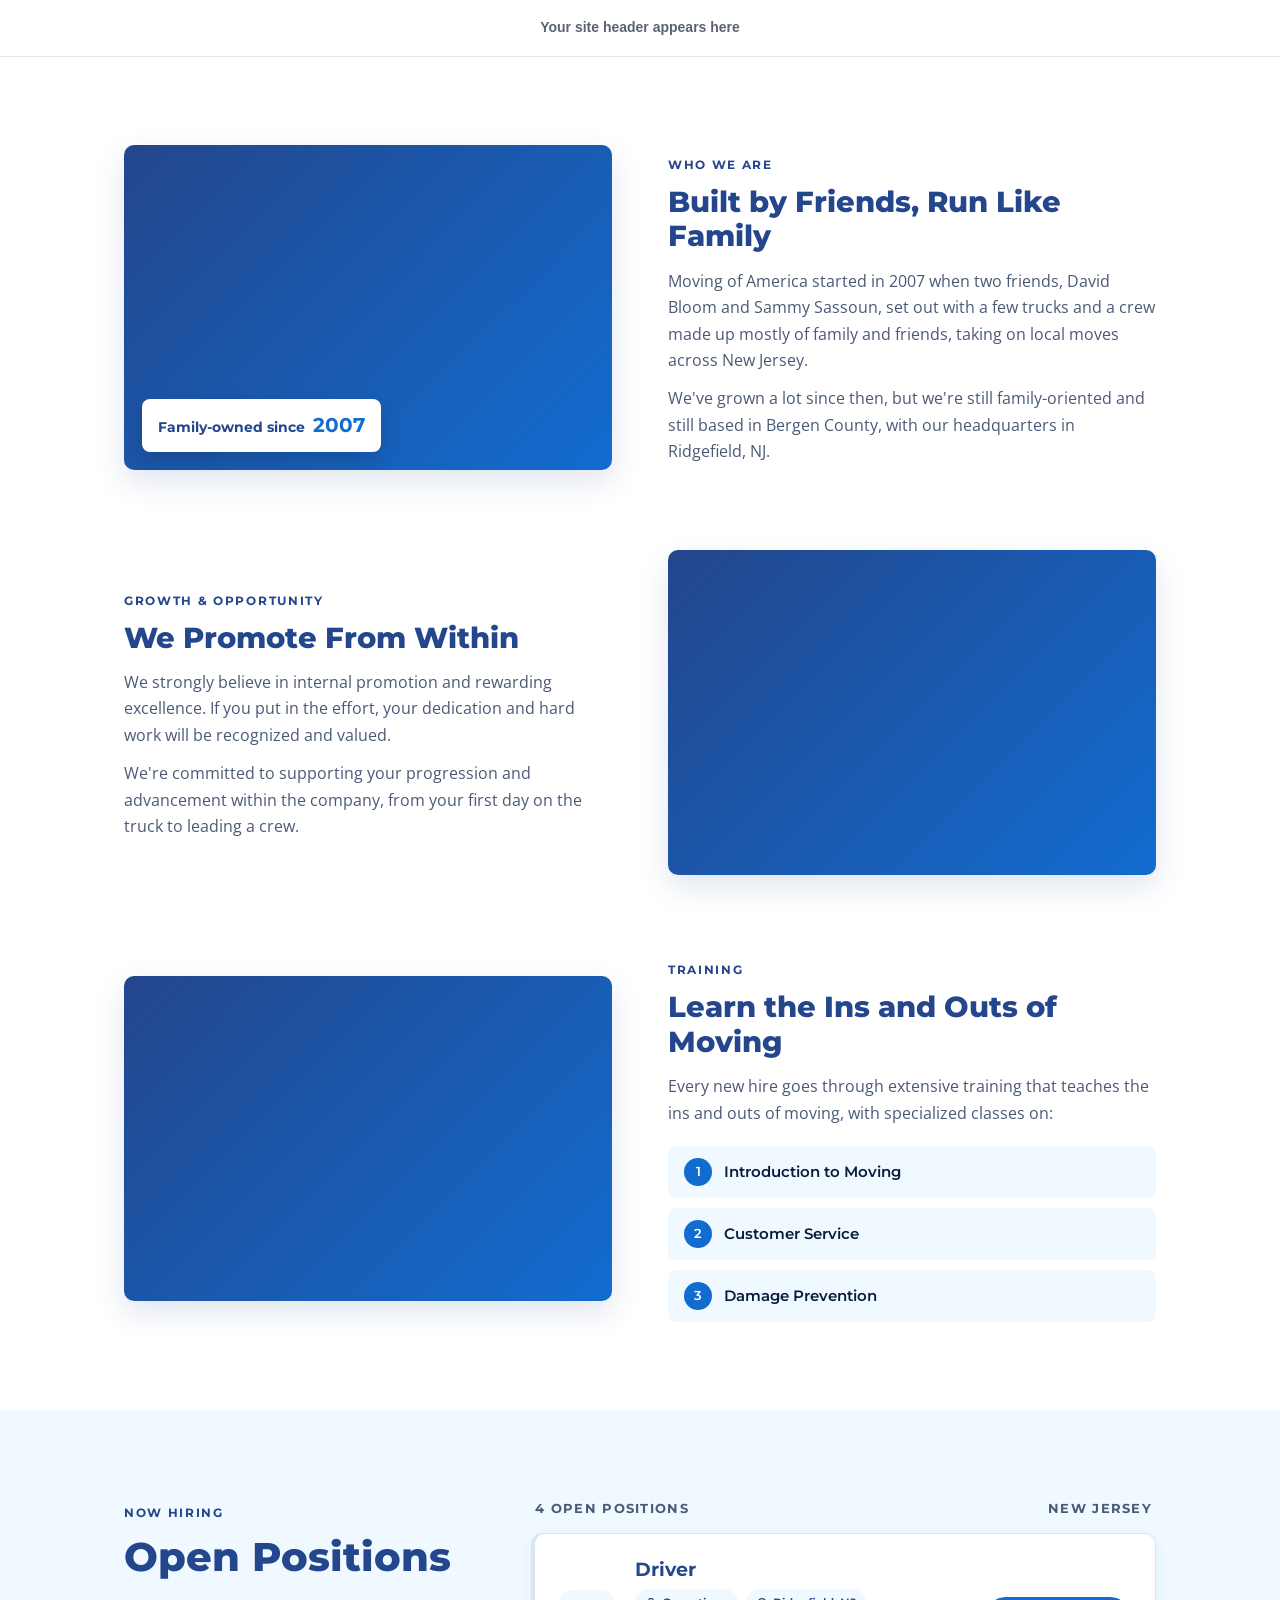
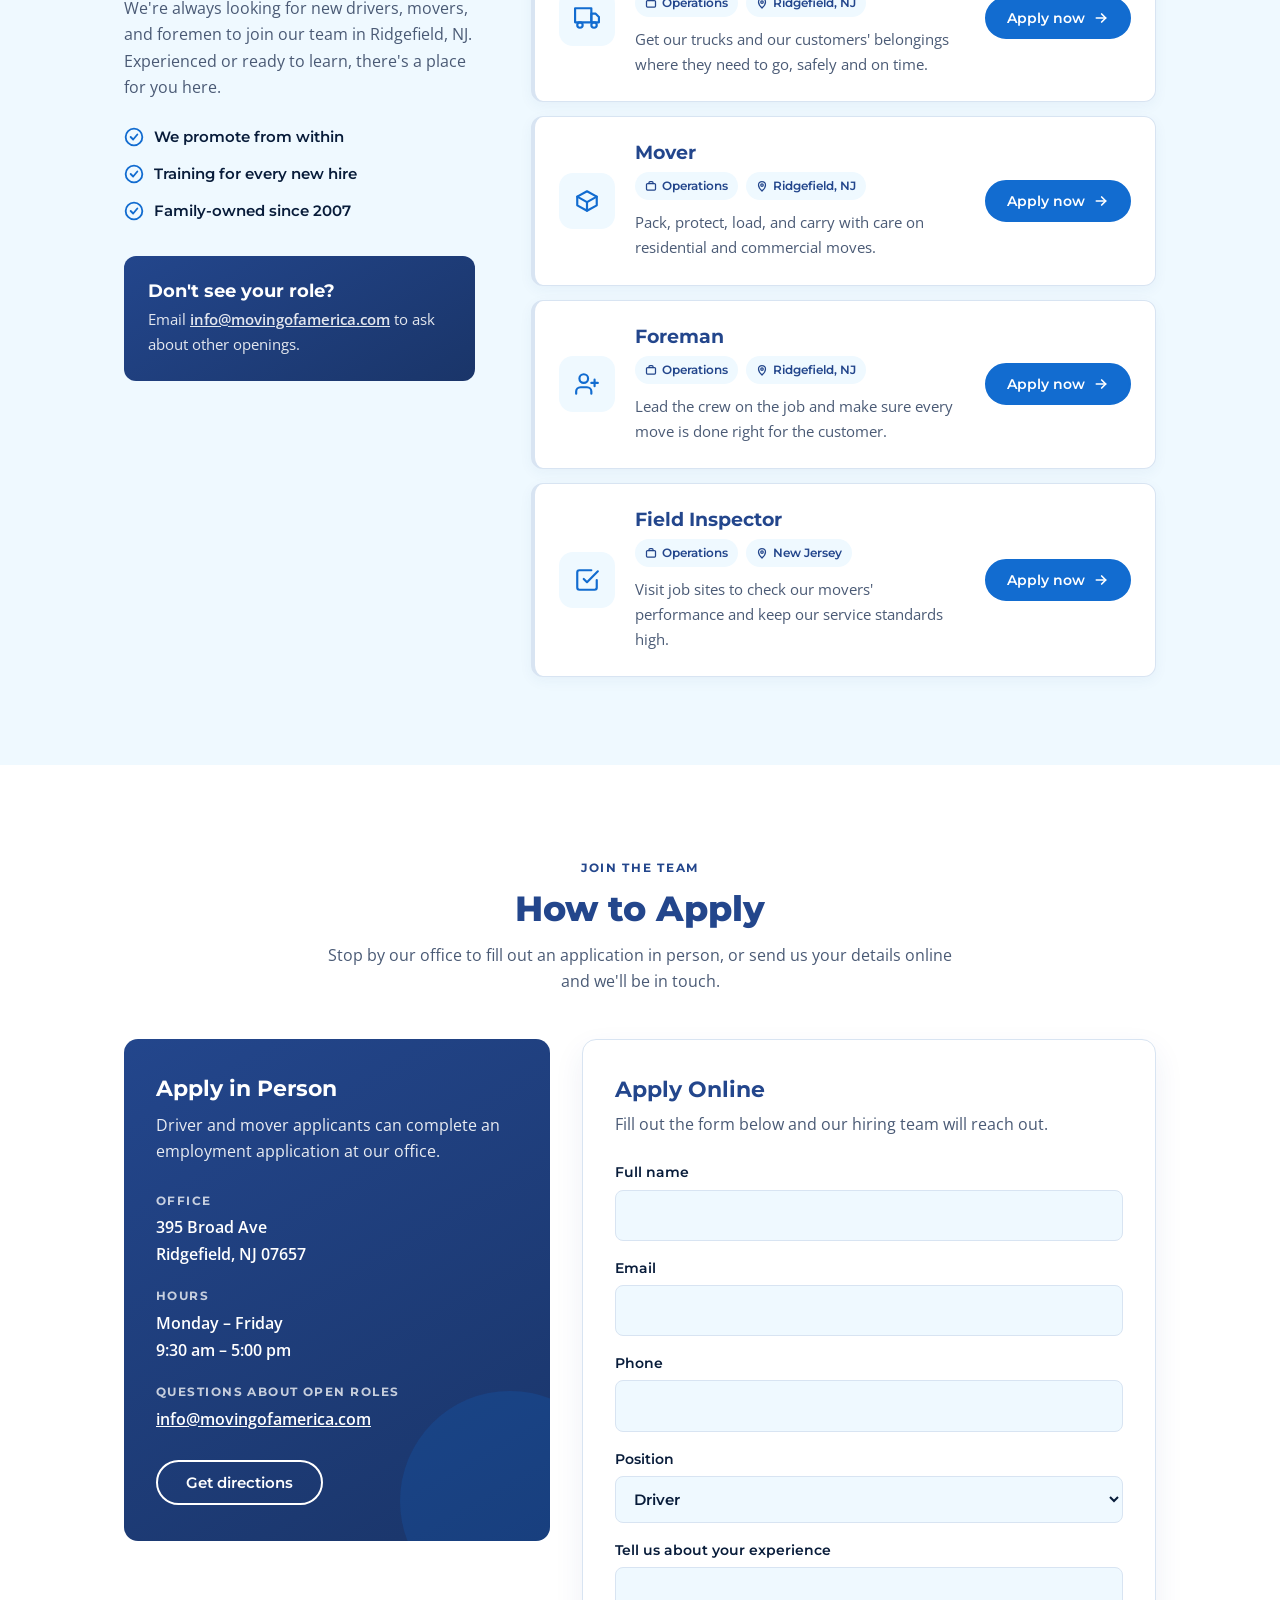
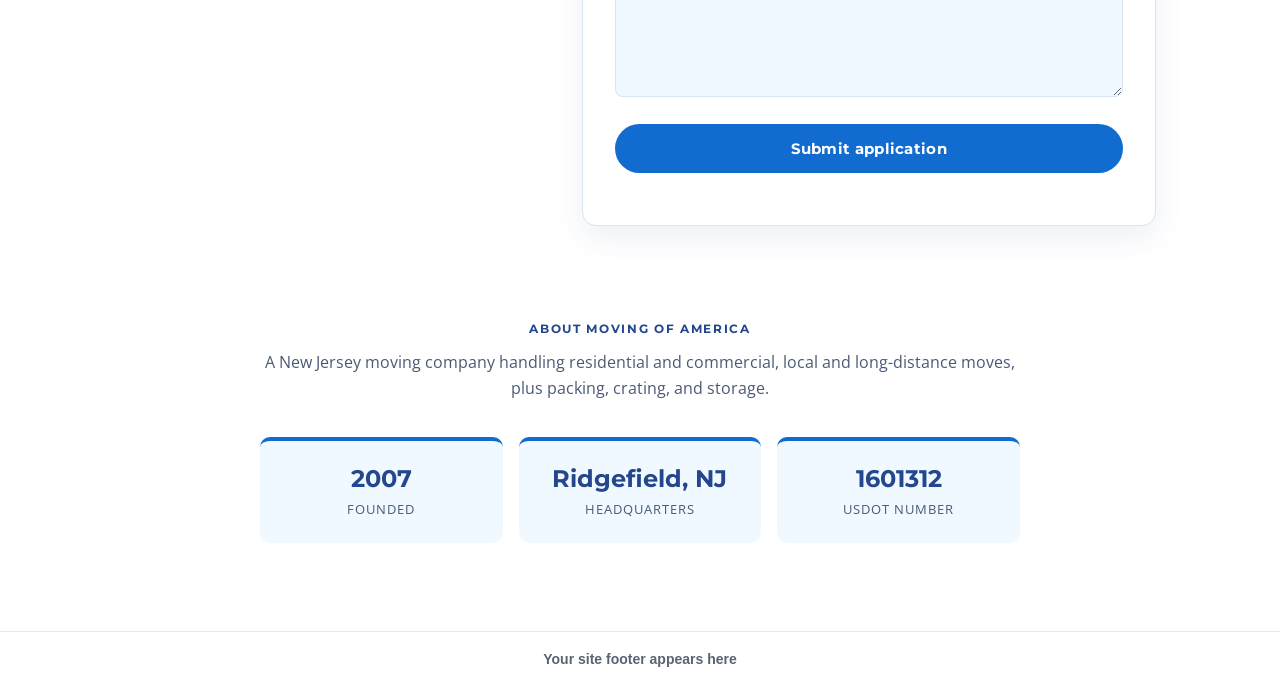
<file: moving-of-america-careers/preview.html>
<!doctype html>
<html lang="en">
<head>
<meta charset="utf-8">
<meta name="viewport" content="width=device-width, initial-scale=1">
<title>Careers | Moving of America (preview)</title>
<style>body{margin:0}.preview-bar{padding:18px 24px;background:#fff;border-bottom:1px solid #e4e7ee;font:600 14px/1.4 Arial,sans-serif;color:#5a6273;text-align:center}</style>
</head>
<body>
<div class="preview-bar">Your site header appears here</div>

<link rel="preconnect" href="https://fonts.googleapis.com">
<link rel="preconnect" href="https://fonts.gstatic.com" crossorigin>
<link href="https://fonts.googleapis.com/css2?family=Montserrat:wght@500;600;700;800&family=Open+Sans:wght@400;600;700&display=swap" rel="stylesheet">

<style>
  .moa-careers {
    /* Brand colors: Elementor Global Colors (falls back to the hex if Elementor isn't loaded) */
    --brand-primary: var(--e-global-color-primary, #23468C);     /* buttons, links, dark panels */
    --brand-primary-dark: #1a3569;
    --brand-secondary: var(--e-global-color-secondary, #126CD0); /* headings, highlights, Apply buttons */
    --brand-secondary-dark: #0d5aae;
    --brand-tint: var(--e-global-color-accent, #EFF9FF);         /* light section backgrounds, icon tiles */
    --heading-color: #23468C;                                     /* section headings and eyebrow labels */

    /* Neutrals */
    --ink: var(--e-global-color-text, #081C3A);
    --ink-muted: #4a5a75;
    --line: #d8e4f2;
    --surface: #ffffff;
    --surface-alt: var(--brand-tint);

    /* Fonts */
    --font-heading: "Montserrat", "Helvetica Neue", Arial, sans-serif;
    --font-body: "Open Sans", "Helvetica Neue", Arial, sans-serif;

    --radius: 10px;
    --wrap: 1080px;

    font-family: var(--font-body);
    font-size: 16px;
    line-height: 1.65;
    color: var(--ink);
    background: var(--surface);
    -webkit-font-smoothing: antialiased;
  }
  .moa-careers *, .moa-careers *::before, .moa-careers *::after { box-sizing: border-box; }
  .moa-careers a { color: var(--brand-primary); }
  .moa-careers h1, .moa-careers h2, .moa-careers h3 { font-family: var(--font-heading); line-height: 1.2; margin: 0; color: inherit; }
  .moa-careers p { margin: 0; }
  .moa-careers .wrap { width: 100%; max-width: var(--wrap); margin: 0 auto; padding: 0 24px; }
  .moa-careers .section { padding: 88px 0; }
  .moa-careers .eyebrow { display: inline-block; font-family: var(--font-heading); font-size: 12px; font-weight: 700; letter-spacing: .14em; text-transform: uppercase; color: var(--heading-color); margin-bottom: 10px; }
  .moa-careers .section-head { text-align: center; max-width: 640px; margin: 0 auto 44px; }
  .moa-careers .section-head h2 { font-size: clamp(1.7rem, 3.4vw, 2.2rem); font-weight: 800; color: var(--heading-color); }
  .moa-careers .section-head p { margin-top: 12px; color: var(--ink-muted); }

  /* Buttons */
  .moa-careers .btn {
    display: inline-flex; align-items: center; justify-content: center; gap: 8px;
    min-width: 160px; padding: 13px 28px; white-space: nowrap;
    font-family: var(--font-heading); font-weight: 600; font-size: 15px; line-height: 1;
    color: #fff; background: var(--brand-primary);
    border: 2px solid var(--brand-primary); border-radius: 999px;
    text-decoration: none; cursor: pointer;
    transition: background .2s, border-color .2s, color .2s, transform .2s;
  }
  .moa-careers .btn:hover { background: var(--brand-primary-dark); border-color: var(--brand-primary-dark); color: #fff; transform: translateY(-1px); }
  .moa-careers .btn--secondary { background: var(--brand-secondary); border-color: var(--brand-secondary); }
  .moa-careers .btn--secondary:hover { background: var(--brand-secondary-dark); border-color: var(--brand-secondary-dark); }
  .moa-careers .btn--ghost { background: transparent; border-color: #fff; }
  .moa-careers .btn--ghost:hover { background: #fff; border-color: #fff; color: var(--brand-primary); }
  .moa-careers a:focus-visible, .moa-careers button:focus-visible, .moa-careers input:focus-visible, .moa-careers textarea:focus-visible, .moa-careers select:focus-visible { outline: 3px solid var(--brand-secondary); outline-offset: 3px; }

  /* Photo slots: placeholder gradient until a real photo is set via --img */
  .moa-careers .photo {
    position: relative; overflow: hidden; border-radius: var(--radius);
    background:
      var(--img, none) center / cover no-repeat,
      linear-gradient(135deg, var(--brand-primary) 0%, var(--brand-secondary) 100%);
    aspect-ratio: 3 / 2;
    box-shadow: 0 12px 30px rgba(35, 70, 140, .14);
  }
  .moa-careers .photo__badge {
    position: absolute; left: 18px; bottom: 18px;
    padding: 10px 16px; border-radius: 8px; background: #fff; color: var(--brand-primary);
    font-family: var(--font-heading); font-weight: 700; font-size: 14px;
    box-shadow: 0 8px 20px rgba(0,0,0,.15);
  }
  .moa-careers .photo__badge strong { color: var(--brand-secondary); font-size: 20px; margin-left: 4px; }

  /* ---------- Feature rows ---------- */
  .moa-careers .feature { display: grid; grid-template-columns: 1fr 1fr; gap: 56px; align-items: center; }
  .moa-careers .feature + .feature { margin-top: 80px; }
  .moa-careers .feature--reverse .feature__media { order: 2; }
  .moa-careers .feature h2 { color: var(--heading-color); font-size: 1.8rem; font-weight: 800; margin-bottom: 14px; }
  .moa-careers .feature p { color: var(--ink-muted); }
  .moa-careers .feature p + p { margin-top: 12px; }
  .moa-careers .classes { list-style: none; margin: 20px 0 0; padding: 0; display: grid; gap: 10px; }
  .moa-careers .classes li { display: flex; align-items: center; gap: 12px; padding: 12px 16px; border-radius: 8px; background: var(--surface-alt); font-family: var(--font-heading); font-weight: 600; font-size: .95rem; }
  .moa-careers .classes span { width: 28px; height: 28px; flex: none; border-radius: 50%; display: grid; place-items: center; background: var(--brand-secondary); color: #fff; font-size: 13px; }

  /* ---------- Positions ---------- */
  .moa-careers .positions { background: var(--surface-alt); }
  .moa-careers .positions__grid { display: grid; grid-template-columns: .9fr 1.6fr; gap: 56px; align-items: start; }
  .moa-careers .positions__intro { position: sticky; top: 110px; }
  .moa-careers .positions__intro h2 { font-size: clamp(1.9rem, 3.6vw, 2.5rem); font-weight: 800; color: var(--heading-color); }
  .moa-careers .positions__intro > p { margin-top: 14px; color: var(--ink-muted); }
  .moa-careers .checklist { list-style: none; margin: 24px 0 0; padding: 0; display: grid; gap: 12px; }
  .moa-careers .checklist li { display: flex; align-items: center; gap: 10px; font-family: var(--font-heading); font-weight: 600; font-size: .95rem; }
  .moa-careers .checklist svg { flex: none; color: var(--brand-secondary); }
  .moa-careers .ask-card { margin-top: 32px; padding: 24px; border-radius: 12px; color: #fff; background: linear-gradient(150deg, var(--brand-primary) 0%, #1a3569 100%); }
  .moa-careers .ask-card h3 { font-size: 1.1rem; font-weight: 700; color: #fff; }
  .moa-careers .ask-card p { margin-top: 6px; font-size: .95rem; opacity: .88; }
  .moa-careers .ask-card a { color: #fff; font-weight: 600; }

  .moa-careers .jobs-board__head { display: flex; justify-content: space-between; gap: 12px; padding: 0 4px 14px; font-family: var(--font-heading); font-size: .8rem; font-weight: 700; letter-spacing: .1em; text-transform: uppercase; color: var(--ink-muted); }
  .moa-careers .job-row {
    display: grid; grid-template-columns: auto 1fr auto; gap: 20px; align-items: center;
    padding: 24px; border-radius: 12px; background: #fff;
    border: 1px solid var(--line); border-left: 4px solid var(--line);
    box-shadow: 0 4px 14px rgba(35, 70, 140, .05);
    transition: border-color .2s, box-shadow .2s;
  }
  .moa-careers .job-row + .job-row { margin-top: 14px; }
  .moa-careers .job-row:hover { border-left-color: var(--brand-secondary); box-shadow: 0 14px 30px rgba(35, 70, 140, .12); }
  .moa-careers .job-row__icon { width: 56px; height: 56px; border-radius: 14px; display: grid; place-items: center; background: var(--brand-tint); color: var(--brand-secondary); }
  .moa-careers .job-row h3 { font-size: 1.2rem; font-weight: 700; color: var(--brand-primary); }
  .moa-careers .job-row__tags { display: flex; flex-wrap: wrap; gap: 8px; margin-top: 8px; }
  .moa-careers .tag { display: inline-flex; align-items: center; gap: 5px; padding: 4px 10px; border-radius: 999px; background: var(--brand-tint); color: var(--brand-primary); font-family: var(--font-heading); font-size: .76rem; font-weight: 600; }
  .moa-careers .job-row p.job-row__desc { margin-top: 10px; font-size: .95rem; color: var(--ink-muted); }
  .moa-careers .job-row__btn { min-width: 0; padding: 11px 20px; font-size: 14px; }

  /* ---------- Apply ---------- */
  .moa-careers .apply-grid { display: grid; grid-template-columns: 1fr 1.35fr; gap: 32px; align-items: start; }
  .moa-careers .visit {
    padding: 36px 32px; border-radius: 14px; color: #fff;
    background: linear-gradient(150deg, var(--brand-primary) 0%, #1a3569 100%);
    position: relative; overflow: hidden;
  }
  .moa-careers .visit::after { content: ""; position: absolute; right: -70px; bottom: -70px; width: 220px; height: 220px; border-radius: 50%; background: var(--brand-secondary); opacity: .2; }
  .moa-careers .visit h3 { font-size: 1.4rem; font-weight: 700; color: #fff; }
  .moa-careers .visit > p { margin-top: 10px; opacity: .9; }
  .moa-careers .visit dl { margin: 26px 0 0; display: grid; gap: 18px; position: relative; z-index: 1; }
  .moa-careers .visit dt { font-family: var(--font-heading); font-size: 12px; font-weight: 700; letter-spacing: .12em; text-transform: uppercase; opacity: .75; }
  .moa-careers .visit dd { margin: 4px 0 0; font-size: 1.02rem; font-weight: 600; }
  .moa-careers .visit a { color: #fff; }
  .moa-careers .visit .btn { margin-top: 28px; position: relative; z-index: 1; }

  .moa-careers .form-card { padding: 36px 32px; border-radius: 14px; background: #fff; border: 1px solid var(--line); box-shadow: 0 12px 30px rgba(35, 70, 140, .08); }
  .moa-careers .form-card h3 { font-size: 1.4rem; font-weight: 700; color: var(--brand-primary); }
  .moa-careers .form-card > p { margin: 8px 0 24px; color: var(--ink-muted); }

  /* Contact Form 7 output, styled to match */
  .moa-careers .wpcf7 p { margin: 0 0 16px; }
  .moa-careers .wpcf7 label { display: block; font-family: var(--font-heading); font-size: .85rem; font-weight: 600; color: var(--ink); }
  .moa-careers .wpcf7 input[type="text"],
  .moa-careers .wpcf7 input[type="email"],
  .moa-careers .wpcf7 input[type="tel"],
  .moa-careers .wpcf7 input[type="url"],
  .moa-careers .wpcf7 input[type="number"],
  .moa-careers .wpcf7 input[type="date"],
  .moa-careers .wpcf7 select,
  .moa-careers .wpcf7 textarea {
    width: 100%; margin-top: 6px; padding: 12px 14px;
    font: inherit; font-size: .95rem; color: var(--ink);
    background: var(--surface-alt); border: 1px solid var(--line); border-radius: 8px;
    transition: border-color .2s, background .2s;
  }
  .moa-careers .wpcf7 textarea { min-height: 130px; resize: vertical; }
  .moa-careers .wpcf7 input:focus, .moa-careers .wpcf7 select:focus, .moa-careers .wpcf7 textarea:focus { border-color: var(--brand-primary); background: #fff; outline: none; }
  .moa-careers .wpcf7 input[type="file"] { margin-top: 6px; font-size: .9rem; }
  .moa-careers .wpcf7 input[type="submit"], .moa-careers .wpcf7 .wpcf7-submit {
    width: 100%; padding: 15px 28px; margin-top: 4px;
    font-family: var(--font-heading); font-weight: 700; font-size: 15px; letter-spacing: .02em;
    color: #fff; background: var(--brand-secondary); border: 0; border-radius: 999px; cursor: pointer;
    transition: background .2s;
  }
  .moa-careers .wpcf7 input[type="submit"]:hover { background: var(--brand-secondary-dark); }
  .moa-careers .wpcf7-not-valid-tip { font-size: .8rem; color: var(--brand-secondary); margin-top: 4px; }
  .moa-careers .wpcf7 form .wpcf7-response-output { margin: 16px 0 0; padding: 12px 14px; border-radius: 8px; font-size: .9rem; }
  .moa-careers .wpcf7-spinner { margin: 10px auto 0; display: block; }

  /* ---------- About strip ---------- */
  .moa-careers .about__inner { max-width: 760px; margin: 0 auto; text-align: center; }
  .moa-careers .about p { color: var(--ink-muted); }
  .moa-careers .stats { display: grid; grid-template-columns: repeat(3, 1fr); gap: 16px; margin-top: 36px; }
  .moa-careers .stat { padding: 22px 16px; text-align: center; background: var(--surface-alt); border-radius: var(--radius); border-top: 4px solid var(--brand-secondary); }
  .moa-careers .stat strong { display: block; font-family: var(--font-heading); font-size: 1.5rem; color: var(--brand-primary); line-height: 1.3; }
  .moa-careers .stat span { font-size: .8rem; color: var(--ink-muted); text-transform: uppercase; letter-spacing: .08em; }

  /* ---------- Reveal on scroll ---------- */
  .moa-careers .reveal { opacity: 0; transform: translateY(24px); transition: opacity .7s ease, transform .7s ease; }
  .moa-careers .reveal.is-visible { opacity: 1; transform: none; }
  .no-js .moa-careers .reveal { opacity: 1; transform: none; }
  @media (prefers-reduced-motion: reduce) {
    .moa-careers .reveal { opacity: 1; transform: none; transition: none; }
  }

  /* ---------- Responsive ---------- */
  @media (max-width: 960px) {
    .moa-careers .positions__grid { grid-template-columns: 1fr; gap: 40px; }
    .moa-careers .positions__intro { position: static; }
    .moa-careers .apply-grid { grid-template-columns: 1fr; }
  }
  @media (max-width: 820px) {
    .moa-careers .feature { grid-template-columns: 1fr; gap: 28px; }
    .moa-careers .feature--reverse .feature__media { order: 0; }
    .moa-careers .section { padding: 64px 0; }
  }
  @media (max-width: 560px) {
    .moa-careers .wrap { padding: 0 16px; }
    .moa-careers .stats { grid-template-columns: 1fr; }
    .moa-careers .job-row { grid-template-columns: auto 1fr; gap: 16px; padding: 20px; }
    .moa-careers .job-row__icon { width: 48px; height: 48px; align-self: start; }
    .moa-careers .job-row__btn { grid-column: 1 / -1; width: 100%; }
    .moa-careers .visit, .moa-careers .form-card { padding: 28px 20px; }
  }
</style>

<main class="moa-careers" id="careers">

  <!-- ===== Feature rows ===== -->
  <section class="section" id="who">
    <div class="wrap">
      <div class="feature reveal">
        <div class="feature__media">
          <div class="photo" role="img" aria-label="Moving of America on a long-distance move" style="--img: url('https://movingofamerica.com/wp-content/uploads/2026/09/NJ-to-Michigan-Moving-company-scaled.jpg');">
            <span class="photo__badge">Family-owned since <strong>2007</strong></span>
          </div>
        </div>
        <div>
          <span class="eyebrow">Who we are</span>
          <h2>Built by Friends, Run Like Family</h2>
          <p>Moving of America started in 2007 when two friends, David Bloom and Sammy Sassoun, set out with a few trucks and a crew made up mostly of family and friends, taking on local moves across New Jersey.</p>
          <p>We've grown a lot since then, but we're still family-oriented and still based in Bergen County, with our headquarters in Ridgefield, NJ.</p>
        </div>
      </div>

      <div class="feature feature--reverse reveal">
        <div class="feature__media"><div class="photo" role="img" aria-label="Graduates celebrating" style="--img: url('https://movingofamerica.com/wp-content/uploads/2024/10/Students-Graduation-2000-X-1300.jpg');"></div></div>
        <div>
          <span class="eyebrow">Growth &amp; opportunity</span>
          <h2>We Promote From Within</h2>
          <p>We strongly believe in internal promotion and rewarding excellence. If you put in the effort, your dedication and hard work will be recognized and valued.</p>
          <p>We're committed to supporting your progression and advancement within the company, from your first day on the truck to leading a crew.</p>
        </div>
      </div>

      <div class="feature reveal">
        <div class="feature__media"><div class="photo" role="img" aria-label="Preparing a moving budget" style="--img: url('https://movingofamerica.com/wp-content/uploads/2026/09/preparing-a-moving-budget.jpg');"></div></div>
        <div>
          <span class="eyebrow">Training</span>
          <h2>Learn the Ins and Outs of Moving</h2>
          <p>Every new hire goes through extensive training that teaches the ins and outs of moving, with specialized classes on:</p>
          <ul class="classes">
            <li><span>1</span>Introduction to Moving</li>
            <li><span>2</span>Customer Service</li>
            <li><span>3</span>Damage Prevention</li>
          </ul>
        </div>
      </div>
    </div>
  </section>

  <!-- ===== Positions ===== -->
  <section class="section positions" id="positions">
    <div class="wrap positions__grid">
      <div class="positions__intro reveal">
        <span class="eyebrow">Now hiring</span>
        <h2>Open Positions</h2>
        <p>We're always looking for new drivers, movers, and foremen to join our team in Ridgefield, NJ. Experienced or ready to learn, there's a place for you here.</p>
        <ul class="checklist">
          <li><svg width="20" height="20" viewBox="0 0 24 24" fill="none" stroke="currentColor" stroke-width="2.2" stroke-linecap="round" stroke-linejoin="round" aria-hidden="true"><circle cx="12" cy="12" r="10"/><path d="m8 12 3 3 5-6"/></svg>We promote from within</li>
          <li><svg width="20" height="20" viewBox="0 0 24 24" fill="none" stroke="currentColor" stroke-width="2.2" stroke-linecap="round" stroke-linejoin="round" aria-hidden="true"><circle cx="12" cy="12" r="10"/><path d="m8 12 3 3 5-6"/></svg>Training for every new hire</li>
          <li><svg width="20" height="20" viewBox="0 0 24 24" fill="none" stroke="currentColor" stroke-width="2.2" stroke-linecap="round" stroke-linejoin="round" aria-hidden="true"><circle cx="12" cy="12" r="10"/><path d="m8 12 3 3 5-6"/></svg>Family-owned since 2007</li>
        </ul>
        <div class="ask-card">
          <h3>Don't see your role?</h3>
          <p>Email <a href="mailto:info@movingofamerica.com">info@movingofamerica.com</a> to ask about other openings.</p>
        </div>
      </div>

      <div class="jobs-board">
        <div class="jobs-board__head"><span>4 open positions</span><span>New Jersey</span></div>
        <article class="job-row reveal">
          <div class="job-row__icon" aria-hidden="true"><svg width="26" height="26" viewBox="0 0 24 24" fill="none" stroke="currentColor" stroke-width="2" stroke-linecap="round" stroke-linejoin="round"><path d="M1 3h15v13H1z"/><path d="M16 8h4l3 3v5h-7z"/><circle cx="5.5" cy="18.5" r="2.5"/><circle cx="18.5" cy="18.5" r="2.5"/></svg></div>
          <div>
            <h3>Driver</h3>
            <div class="job-row__tags"><span class="tag"><svg width="12" height="12" viewBox="0 0 24 24" fill="none" stroke="currentColor" stroke-width="2.5" stroke-linecap="round" stroke-linejoin="round" aria-hidden="true"><rect x="3" y="7" width="18" height="13" rx="2"/><path d="M8 7V5a2 2 0 0 1 2-2h4a2 2 0 0 1 2 2v2"/></svg>Operations</span><span class="tag"><svg width="12" height="12" viewBox="0 0 24 24" fill="none" stroke="currentColor" stroke-width="2.5" stroke-linecap="round" stroke-linejoin="round" aria-hidden="true"><path d="M12 22s7-6.2 7-12a7 7 0 0 0-14 0c0 5.8 7 12 7 12z"/><circle cx="12" cy="10" r="2.5"/></svg>Ridgefield, NJ</span></div>
            <p class="job-row__desc">Get our trucks and our customers' belongings where they need to go, safely and on time.</p>
          </div>
          <a class="btn btn--secondary job-row__btn" href="#apply">Apply now <svg width="16" height="16" viewBox="0 0 24 24" fill="none" stroke="currentColor" stroke-width="2.5" stroke-linecap="round" stroke-linejoin="round" aria-hidden="true"><path d="M5 12h14"/><path d="m13 6 6 6-6 6"/></svg></a>
        </article>
        <article class="job-row reveal">
          <div class="job-row__icon" aria-hidden="true"><svg width="26" height="26" viewBox="0 0 24 24" fill="none" stroke="currentColor" stroke-width="2" stroke-linecap="round" stroke-linejoin="round"><path d="M21 8 12 3 3 8v8l9 5 9-5z"/><path d="m3 8 9 5 9-5"/><path d="M12 13v8"/></svg></div>
          <div>
            <h3>Mover</h3>
            <div class="job-row__tags"><span class="tag"><svg width="12" height="12" viewBox="0 0 24 24" fill="none" stroke="currentColor" stroke-width="2.5" stroke-linecap="round" stroke-linejoin="round" aria-hidden="true"><rect x="3" y="7" width="18" height="13" rx="2"/><path d="M8 7V5a2 2 0 0 1 2-2h4a2 2 0 0 1 2 2v2"/></svg>Operations</span><span class="tag"><svg width="12" height="12" viewBox="0 0 24 24" fill="none" stroke="currentColor" stroke-width="2.5" stroke-linecap="round" stroke-linejoin="round" aria-hidden="true"><path d="M12 22s7-6.2 7-12a7 7 0 0 0-14 0c0 5.8 7 12 7 12z"/><circle cx="12" cy="10" r="2.5"/></svg>Ridgefield, NJ</span></div>
            <p class="job-row__desc">Pack, protect, load, and carry with care on residential and commercial moves.</p>
          </div>
          <a class="btn btn--secondary job-row__btn" href="#apply">Apply now <svg width="16" height="16" viewBox="0 0 24 24" fill="none" stroke="currentColor" stroke-width="2.5" stroke-linecap="round" stroke-linejoin="round" aria-hidden="true"><path d="M5 12h14"/><path d="m13 6 6 6-6 6"/></svg></a>
        </article>
        <article class="job-row reveal">
          <div class="job-row__icon" aria-hidden="true"><svg width="26" height="26" viewBox="0 0 24 24" fill="none" stroke="currentColor" stroke-width="2" stroke-linecap="round" stroke-linejoin="round"><circle cx="9" cy="7" r="4"/><path d="M2 21v-2a4 4 0 0 1 4-4h6a4 4 0 0 1 4 4v2"/><path d="M19 8v6M22 11h-6"/></svg></div>
          <div>
            <h3>Foreman</h3>
            <div class="job-row__tags"><span class="tag"><svg width="12" height="12" viewBox="0 0 24 24" fill="none" stroke="currentColor" stroke-width="2.5" stroke-linecap="round" stroke-linejoin="round" aria-hidden="true"><rect x="3" y="7" width="18" height="13" rx="2"/><path d="M8 7V5a2 2 0 0 1 2-2h4a2 2 0 0 1 2 2v2"/></svg>Operations</span><span class="tag"><svg width="12" height="12" viewBox="0 0 24 24" fill="none" stroke="currentColor" stroke-width="2.5" stroke-linecap="round" stroke-linejoin="round" aria-hidden="true"><path d="M12 22s7-6.2 7-12a7 7 0 0 0-14 0c0 5.8 7 12 7 12z"/><circle cx="12" cy="10" r="2.5"/></svg>Ridgefield, NJ</span></div>
            <p class="job-row__desc">Lead the crew on the job and make sure every move is done right for the customer.</p>
          </div>
          <a class="btn btn--secondary job-row__btn" href="#apply">Apply now <svg width="16" height="16" viewBox="0 0 24 24" fill="none" stroke="currentColor" stroke-width="2.5" stroke-linecap="round" stroke-linejoin="round" aria-hidden="true"><path d="M5 12h14"/><path d="m13 6 6 6-6 6"/></svg></a>
        </article>
        <article class="job-row reveal">
          <div class="job-row__icon" aria-hidden="true"><svg width="26" height="26" viewBox="0 0 24 24" fill="none" stroke="currentColor" stroke-width="2" stroke-linecap="round" stroke-linejoin="round"><path d="M9 11l3 3L22 4"/><path d="M21 12v7a2 2 0 0 1-2 2H5a2 2 0 0 1-2-2V5a2 2 0 0 1 2-2h11"/></svg></div>
          <div>
            <h3>Field Inspector</h3>
            <div class="job-row__tags"><span class="tag"><svg width="12" height="12" viewBox="0 0 24 24" fill="none" stroke="currentColor" stroke-width="2.5" stroke-linecap="round" stroke-linejoin="round" aria-hidden="true"><rect x="3" y="7" width="18" height="13" rx="2"/><path d="M8 7V5a2 2 0 0 1 2-2h4a2 2 0 0 1 2 2v2"/></svg>Operations</span><span class="tag"><svg width="12" height="12" viewBox="0 0 24 24" fill="none" stroke="currentColor" stroke-width="2.5" stroke-linecap="round" stroke-linejoin="round" aria-hidden="true"><path d="M12 22s7-6.2 7-12a7 7 0 0 0-14 0c0 5.8 7 12 7 12z"/><circle cx="12" cy="10" r="2.5"/></svg>New Jersey</span></div>
            <p class="job-row__desc">Visit job sites to check our movers' performance and keep our service standards high.</p>
          </div>
          <a class="btn btn--secondary job-row__btn" href="#apply">Apply now <svg width="16" height="16" viewBox="0 0 24 24" fill="none" stroke="currentColor" stroke-width="2.5" stroke-linecap="round" stroke-linejoin="round" aria-hidden="true"><path d="M5 12h14"/><path d="m13 6 6 6-6 6"/></svg></a>
        </article>
      </div>
    </div>
  </section>

  <!-- ===== Apply ===== -->
  <section class="section" id="apply">
    <div class="wrap">
      <div class="section-head reveal">
        <span class="eyebrow">Join the team</span>
        <h2>How to Apply</h2>
        <p>Stop by our office to fill out an application in person, or send us your details online and we'll be in touch.</p>
      </div>

      <div class="apply-grid">
        <div class="visit reveal">
          <h3>Apply in Person</h3>
          <p>Driver and mover applicants can complete an employment application at our office.</p>
          <dl>
            <div>
              <dt>Office</dt>
              <dd>395 Broad Ave<br>Ridgefield, NJ 07657</dd>
            </div>
            <div>
              <dt>Hours</dt>
              <dd>Monday – Friday<br>9:30 am – 5:00 pm</dd>
            </div>
            <div>
              <dt>Questions about open roles</dt>
              <dd><a href="mailto:info@movingofamerica.com">info@movingofamerica.com</a></dd>
            </div>
          </dl>
          <a class="btn btn--ghost" href="https://www.google.com/maps/search/?api=1&amp;query=395+Broad+Ave+Ridgefield+NJ+07657" target="_blank" rel="noopener">Get directions</a>
        </div>

        <div class="form-card reveal">
          <h3>Apply Online</h3>
          <p>Fill out the form below and our hiring team will reach out.</p>
          <div class="wpcf7"><form onsubmit="event.preventDefault()"><p><label>Full name<input type="text" required></label></p><p><label>Email<input type="email" required></label></p><p><label>Phone<input type="tel"></label></p><p><label>Position<select><option>Driver</option><option>Mover</option><option>Foreman</option><option>Field Inspector</option></select></label></p><p><label>Tell us about your experience<textarea></textarea></label></p><p><input type="submit" value="Submit application" class="wpcf7-submit"></p></form></div><!-- Preview only. Live site renders: [contact-form-7 id=&quot;b8a7e08&quot; title=&quot;Career&quot;] -->        </div>
      </div>
    </div>
  </section>

  <!-- ===== About strip ===== -->
  <section class="section about" style="padding-top: 0;">
    <div class="wrap">
      <div class="about__inner reveal">
        <span class="eyebrow">About Moving of America</span>
        <p>A New Jersey moving company handling residential and commercial, local and long-distance moves, plus packing, crating, and storage.</p>
        <div class="stats">
          <div class="stat"><strong>2007</strong><span>Founded</span></div>
          <div class="stat"><strong>Ridgefield, NJ</strong><span>Headquarters</span></div>
          <div class="stat"><strong>1601312</strong><span>USDOT number</span></div>
        </div>
      </div>
    </div>
  </section>

</main>

<script>
  (function () {
    var items = document.querySelectorAll('.moa-careers .reveal');
    if (!('IntersectionObserver' in window)) {
      items.forEach(function (el) { el.classList.add('is-visible'); });
      return;
    }
    var io = new IntersectionObserver(function (entries) {
      entries.forEach(function (entry) {
        if (entry.isIntersecting) { entry.target.classList.add('is-visible'); io.unobserve(entry.target); }
      });
    }, { threshold: 0.15 });
    items.forEach(function (el) { io.observe(el); });
  })();
</script>

<div class="preview-bar" style="border-top:1px solid #e4e7ee;border-bottom:0">Your site footer appears here</div>
</body>
</html>
</file>
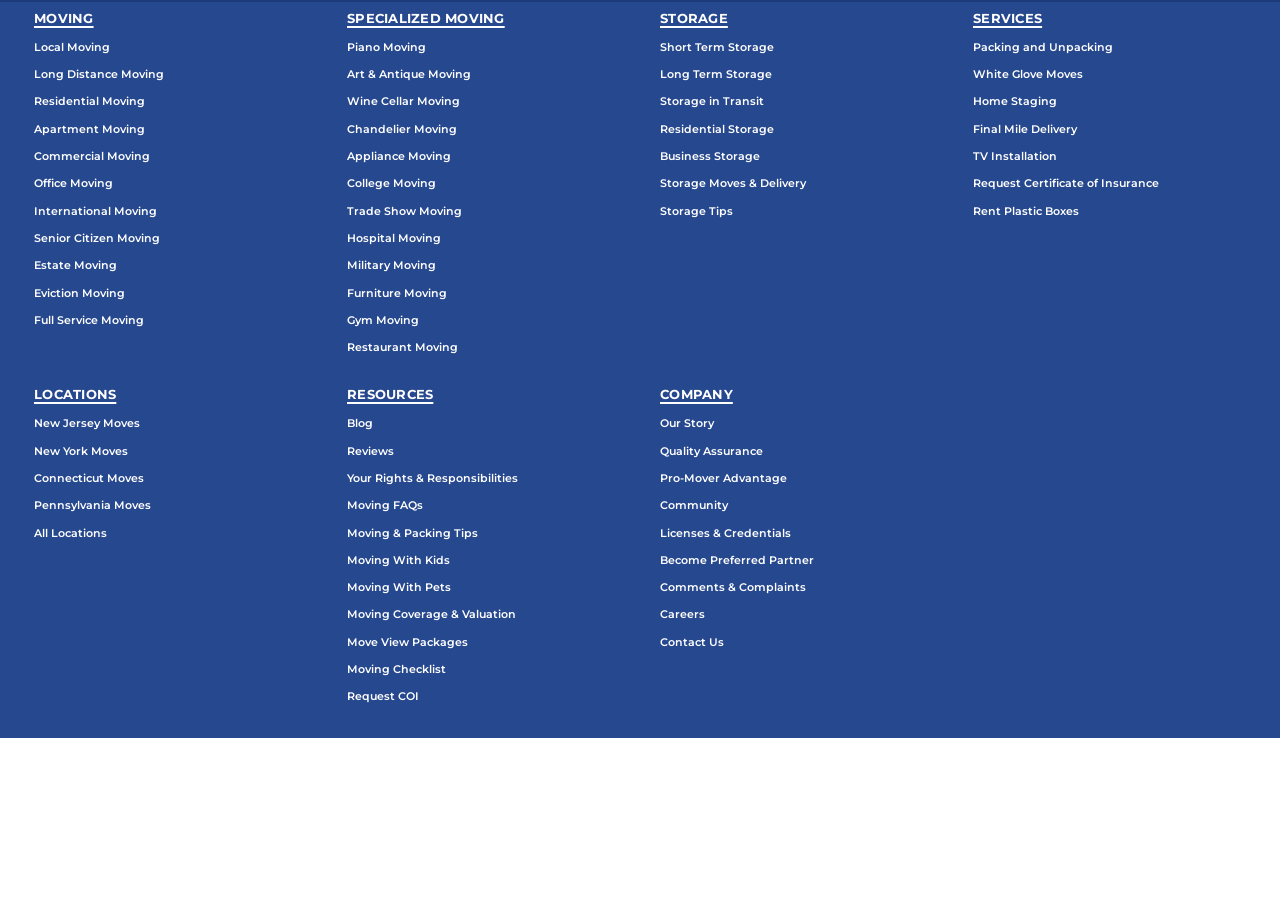
<file: moving-of-america-footer/footer.html>
<!DOCTYPE html>
<html lang="en">
<head>
  <meta charset="UTF-8">
  <meta name="viewport" content="width=device-width, initial-scale=1.0">
  <title>Moving of America Footer</title>
  <link rel="preconnect" href="https://fonts.googleapis.com">
  <link rel="preconnect" href="https://fonts.gstatic.com" crossorigin>
  <link href="https://fonts.googleapis.com/css2?family=Montserrat:wght@500;600;700&display=swap" rel="stylesheet">
  <link rel="stylesheet" href="footer.css">
  <style>body { margin: 0; }</style>
</head>
<body>

  <footer class="moa-footer">
    <div class="moa-footer__grid">
      <nav class="moa-footer__col" aria-labelledby="moa-footer-moving">
        <h3 class="moa-footer__heading" id="moa-footer-moving">Moving</h3>
        <ul class="moa-footer__list">
          <li><a href="/local-moving/">Local Moving</a></li>
          <li><a href="/long-distance-moving/">Long Distance Moving</a></li>
          <li><a href="/residential-moving/">Residential Moving</a></li>
          <li><a href="/apartment-moving/">Apartment Moving</a></li>
          <li><a href="/commercial-moving/">Commercial Moving</a></li>
          <li><a href="/office-moving/">Office Moving</a></li>
          <li><a href="/international-moving/">International Moving</a></li>
          <li><a href="/senior-citizen-moving/">Senior Citizen Moving</a></li>
          <li><a href="/estate-moving/">Estate Moving</a></li>
          <li><a href="/eviction-moving/">Eviction Moving</a></li>
          <li><a href="/full-service-moving/">Full Service Moving</a></li>
        </ul>
      </nav>
      <nav class="moa-footer__col" aria-labelledby="moa-footer-specialized-moving">
        <h3 class="moa-footer__heading" id="moa-footer-specialized-moving">Specialized Moving</h3>
        <ul class="moa-footer__list">
          <li><a href="/piano-moving/">Piano Moving</a></li>
          <li><a href="/art-and-antique-moving/">Art &amp; Antique Moving</a></li>
          <li><a href="/wine-cellar-moving/">Wine Cellar Moving</a></li>
          <li><a href="/chandelier-moving/">Chandelier Moving</a></li>
          <li><a href="/appliance-moving/">Appliance Moving</a></li>
          <li><a href="/college-moving/">College Moving</a></li>
          <li><a href="/trade-show-moving/">Trade Show Moving</a></li>
          <li><a href="/hospital-moving/">Hospital Moving</a></li>
          <li><a href="/military-moving/">Military Moving</a></li>
          <li><a href="/furniture-moving/">Furniture Moving</a></li>
          <li><a href="/gym-moving/">Gym Moving</a></li>
          <li><a href="/restaurant-moving/">Restaurant Moving</a></li>
        </ul>
      </nav>
      <nav class="moa-footer__col" aria-labelledby="moa-footer-storage">
        <h3 class="moa-footer__heading" id="moa-footer-storage">Storage</h3>
        <ul class="moa-footer__list">
          <li><a href="/short-term-storage/">Short Term Storage</a></li>
          <li><a href="/long-term-storage/">Long Term Storage</a></li>
          <li><a href="/storage-in-transit/">Storage in Transit</a></li>
          <li><a href="/residential-storage/">Residential Storage</a></li>
          <li><a href="/business-storage/">Business Storage</a></li>
          <li><a href="/storage-moves-and-delivery/">Storage Moves &amp; Delivery</a></li>
          <li><a href="/storage-tips/">Storage Tips</a></li>
        </ul>
      </nav>
      <nav class="moa-footer__col" aria-labelledby="moa-footer-services">
        <h3 class="moa-footer__heading" id="moa-footer-services">Services</h3>
        <ul class="moa-footer__list">
          <li><a href="/packing-and-unpacking/">Packing and Unpacking</a></li>
          <li><a href="/white-glove-moves/">White Glove Moves</a></li>
          <li><a href="/home-staging/">Home Staging</a></li>
          <li><a href="/final-mile-delivery/">Final Mile Delivery</a></li>
          <li><a href="/tv-installation/">TV Installation</a></li>
          <li><a href="/request-certificate-of-insurance/">Request Certificate of Insurance</a></li>
          <li><a href="/rent-plastic-boxes/">Rent Plastic Boxes</a></li>
        </ul>
      </nav>

      <nav class="moa-footer__col" aria-labelledby="moa-footer-locations">
        <h3 class="moa-footer__heading" id="moa-footer-locations">Locations</h3>
        <ul class="moa-footer__list">
          <li><a href="/new-jersey-moves/">New Jersey Moves</a></li>
          <li><a href="/new-york-moves/">New York Moves</a></li>
          <li><a href="/connecticut-moves/">Connecticut Moves</a></li>
          <li><a href="/pennsylvania-moves/">Pennsylvania Moves</a></li>
          <li><a href="/all-locations/">All Locations</a></li>
        </ul>
      </nav>
      <nav class="moa-footer__col" aria-labelledby="moa-footer-resources">
        <h3 class="moa-footer__heading" id="moa-footer-resources">Resources</h3>
        <ul class="moa-footer__list">
          <li><a href="/blog/">Blog</a></li>
          <li><a href="/reviews/">Reviews</a></li>
          <li><a href="/your-rights-and-responsibilities/">Your Rights &amp; Responsibilities</a></li>
          <li><a href="/moving-faqs/">Moving FAQs</a></li>
          <li><a href="/moving-and-packing-tips/">Moving &amp; Packing Tips</a></li>
          <li><a href="/moving-with-kids/">Moving With Kids</a></li>
          <li><a href="/moving-with-pets/">Moving With Pets</a></li>
          <li><a href="/moving-coverage-and-valuation/">Moving Coverage &amp; Valuation</a></li>
          <li><a href="/move-view-packages/">Move View Packages</a></li>
          <li><a href="/moving-checklist/">Moving Checklist</a></li>
          <li><a href="/request-coi/">Request COI</a></li>
        </ul>
      </nav>
      <nav class="moa-footer__col" aria-labelledby="moa-footer-company">
        <h3 class="moa-footer__heading" id="moa-footer-company">Company</h3>
        <ul class="moa-footer__list">
          <li><a href="/our-story/">Our Story</a></li>
          <li><a href="/quality-assurance/">Quality Assurance</a></li>
          <li><a href="/pro-mover-advantage/">Pro-Mover Advantage</a></li>
          <li><a href="/community/">Community</a></li>
          <li><a href="/licenses-and-credentials/">Licenses &amp; Credentials</a></li>
          <li><a href="/become-preferred-partner/">Become Preferred Partner</a></li>
          <li><a href="/comments-and-complaints/">Comments &amp; Complaints</a></li>
          <li><a href="/careers/">Careers</a></li>
          <li><a href="/contact-us/">Contact Us</a></li>
        </ul>
      </nav>
    </div>
  </footer>

</body>
</html>
</file>
<file: moving-of-america-footer/footer.css>
/* Moving of America — site footer */

.moa-footer {
  --moa-footer-bg: #26488f;
  --moa-footer-text: #ffffff;
  --moa-footer-hover: #cfdcf7;

  background: var(--moa-footer-bg);
  color: var(--moa-footer-text);
  font-family: "Montserrat", "Helvetica Neue", Arial, sans-serif;
  padding: 8px 34px 28px;
  border-top: 2px solid #1c3a7a;
}

.moa-footer *,
.moa-footer *::before,
.moa-footer *::after {
  box-sizing: border-box;
}

.moa-footer__grid {
  display: grid;
  grid-template-columns: repeat(4, 1fr);
  column-gap: 40px;
  row-gap: 26px;
}

.moa-footer__heading {
  margin: 0 0 6px;
  font-size: 13px;
  font-weight: 700;
  letter-spacing: 0.02em;
  line-height: 1.3;
  text-transform: uppercase;
  text-decoration: underline;
  text-decoration-thickness: 2px;
  text-underline-offset: 3px;
  color: var(--moa-footer-text);
}

.moa-footer__list {
  list-style: none;
  margin: 0;
  padding: 0;
}

.moa-footer__list li {
  margin: 0;
  line-height: 25.3px;
}

.moa-footer__list a {
  font-size: 11px;
  font-weight: 600;
  color: var(--moa-footer-text);
  text-decoration: none;
  transition: color 0.2s ease;
}

.moa-footer__list a:hover,
.moa-footer__list a:focus-visible {
  color: var(--moa-footer-hover);
  text-decoration: underline;
}

.moa-footer__list a:focus-visible {
  outline: 2px solid var(--moa-footer-hover);
  outline-offset: 2px;
}

/* Tablet: two columns */
@media (max-width: 900px) {
  .moa-footer {
    padding: 24px 24px 32px;
  }

  .moa-footer__grid {
    grid-template-columns: repeat(2, 1fr);
    row-gap: 32px;
  }
}

/* Phone: single column */
@media (max-width: 540px) {
  .moa-footer {
    padding: 24px 16px 32px;
  }

  .moa-footer__grid {
    grid-template-columns: 1fr;
    row-gap: 28px;
  }

  .moa-footer__heading {
    font-size: 14px;
  }

  .moa-footer__list li {
    line-height: 30px;
  }

  .moa-footer__list a {
    font-size: 13px;
  }
}
</file>
